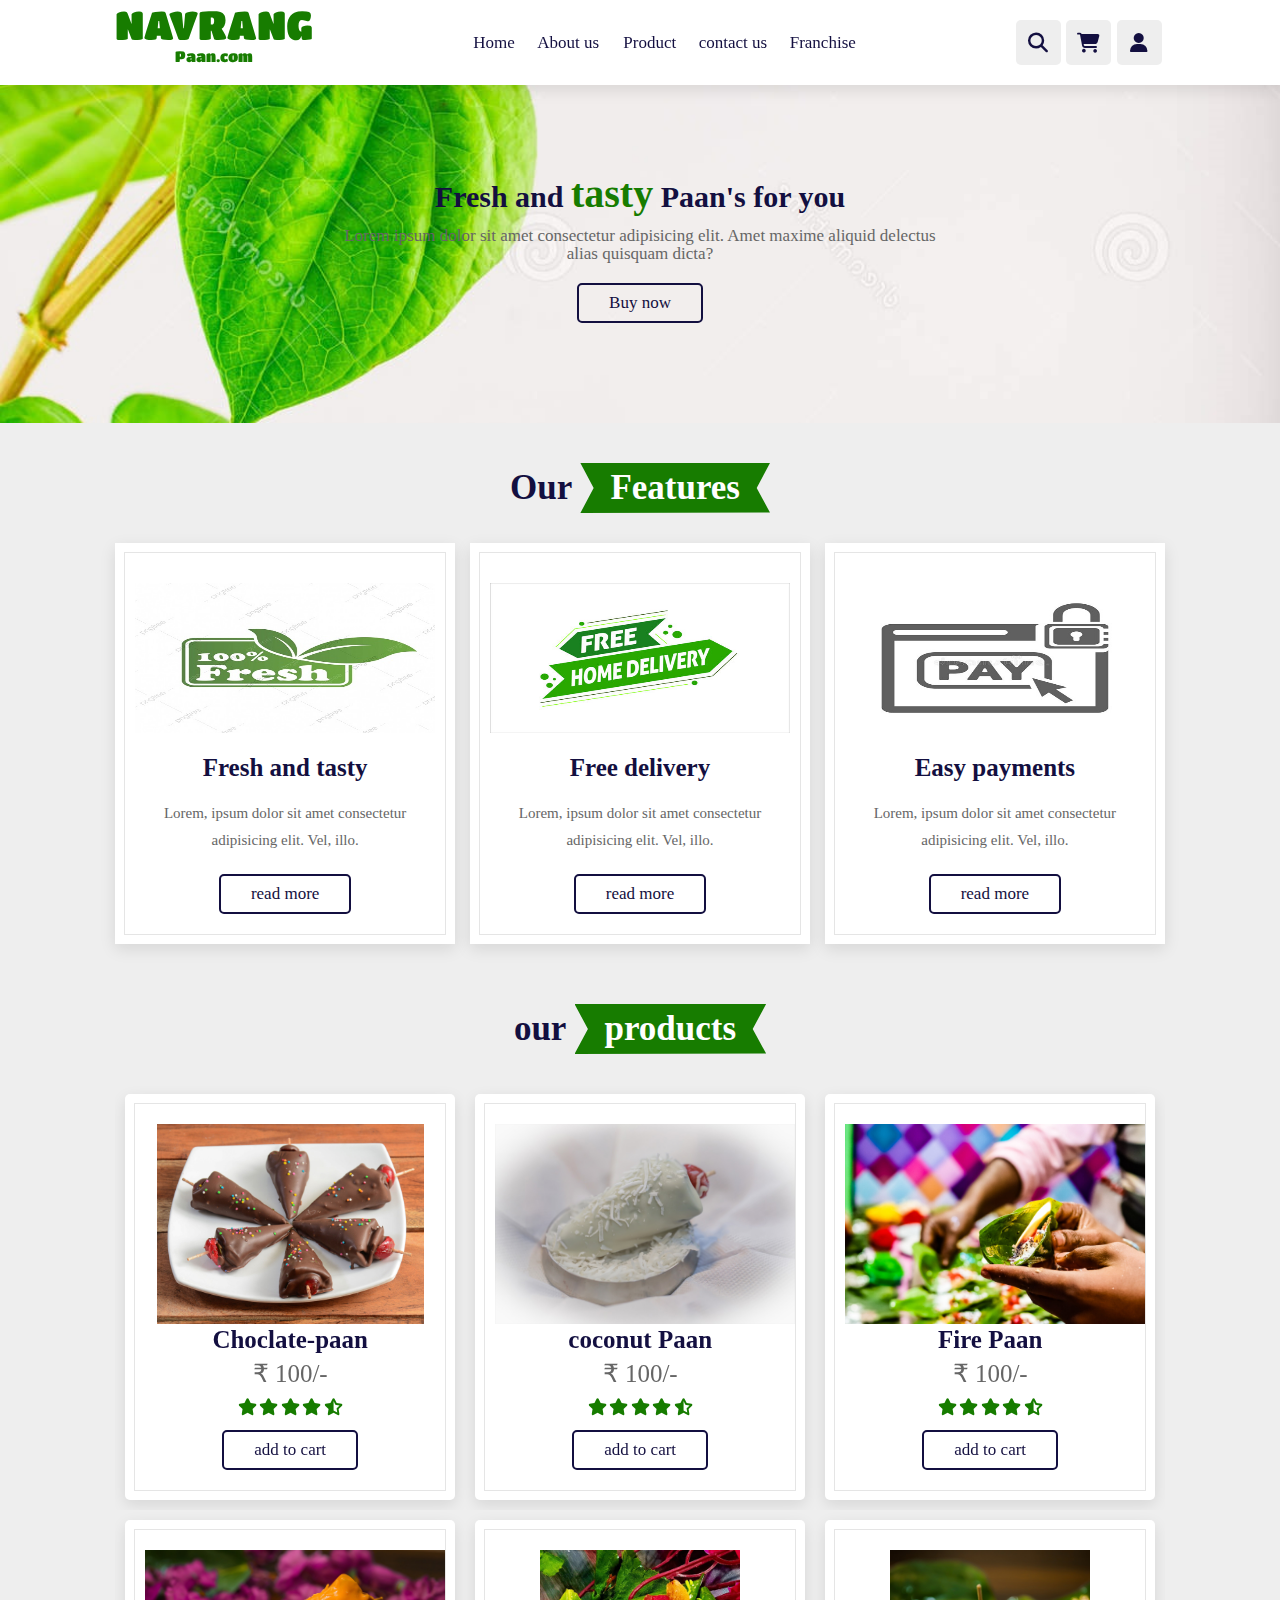
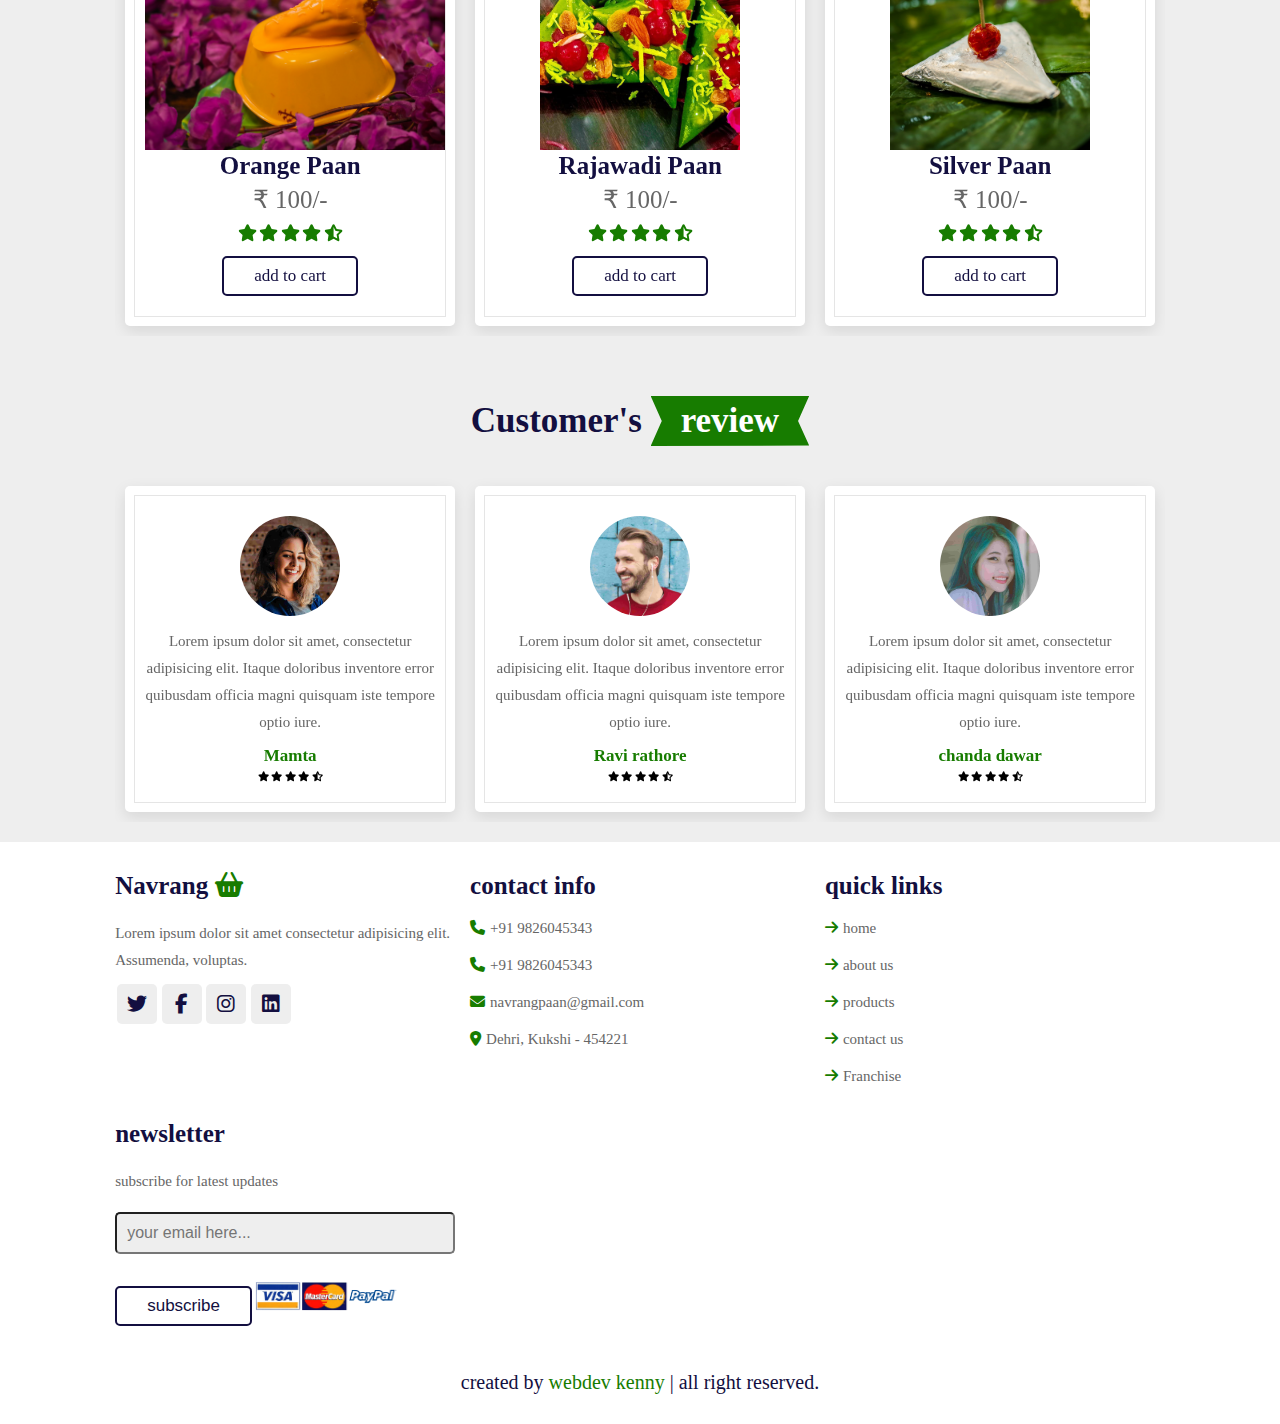
<file: index.html>
<!DOCTYPE html>
<html lang="en">

<head>
    <meta charset="UTF-8">
    <meta http-equiv="X-UA-Compatible" content="IE=edge">
    <meta name="viewport" content="width=device-width, initial-scale=1.0">
    <title>Navrang</title>

    <!-- swiper js link  -->
    <link rel="stylesheet" href="https://cdn.jsdelivr.net/npm/swiper@8/swiper-bundle.min.css" />

    <!-- font awesome link -->
    <link rel="stylesheet" href="https://cdnjs.cloudflare.com/ajax/libs/font-awesome/6.3.0/css/all.min.css" />

    <!-- main css link -->
    <link rel="stylesheet" href="navrang/css/style.css">
</head>

<body>
    <!-- header start -->

    <header class="header">

        <!-- <a href="#" class="logo"><img src="img/logo.png" alt=""></a> -->
        <a href="#" class="logo">
            <h3>NAVRANG</h3>
            <p>Paan.com</p>
        </a>

        <nav class="navbar">
            <a href="#home">Home</a>
            <a href="#home">About us </a>
            <a href="#products">Product</a>
            <a href="#footer">contact us</a>
            <a href="#home">Franchise</a>

        </nav>

        <div class="icons">
            <div class="fas fa-bars" id="menu-btn"></div>
            <div class="fas fa-search" id="search-btn"></div>
            <div class="fas fa-shopping-cart" id="cart-btn"></div>
            <div class="fas fa-user" id="login-btn"></div>
        </div>

        <form action="" class="search-form">
            <input type="search" id="search-box" placeholder="search here...">
            <label for="search-box" class="fas fa-search"></label>
        </form>

        <div class="shopping-cart">
            <div class="box">
                <i class="fas fa-trash"></i>
                <img src="navrang/img/products/silverpan.png" alt="">
                <div class="content">
                    <h3>Masala Paan</h3>
                    <span class="price">$25/-</span>
                    <span class="quantity">qty : 1</span>
                </div>
            </div>
            <div class="box">
                <i class="fas fa-trash"></i>
                <img src="navrang/img/products/orange-paan.jpg" alt="">
                <div class="content">
                    <h3>Sada Paan</h3>
                    <span class="price">$30/-</span>
                    <span class="quantity">qty : 1</span>
                </div>
            </div>
            <div class="box">
                <i class="fas fa-trash"></i>
                <img src="navrang/img/products/strawberry-paan.jpg" alt="">
                <div class="content">
                    <h3>Tobaco Paan</h3>
                    <span class="price">$35/-</span>
                    <span class="quantity">qty : 1</span>
                </div>
            </div>
            <div class="total">Total : $90/ -</div>
            <a href="#" class="btn">checkout</a>
        </div>

        <form action="" class="login-form">
            <h3>Login now</h3>
            <input type="email" placeholder="your email" class="box">
            <input type="password" placeholder="your password" class="box">
            <p>Forget your password <a href="#">click here</a></p>
            <p>Don't have an account <a href="#">create now</a></p>

            <input type="submit" value="Login now" class="btn">
        </form>

    </header>
    <!-- header end -->



    <!-- home section start -->

    <section class="home" id="home">

        <div class="content">
            <h3>Fresh and <span>tasty</span> Paan's for you</h3>
            <p>Lorem ipsum dolor sit amet consectetur adipisicing elit. Amet maxime aliquid delectus alias quisquam
                dicta?</p>
            <a href="#" class="btn">Buy now</a>
        </div>


    </section>
    <!-- home section end -->

    <!-- features section start -->

    <section class="features" id="features">
        <h1 class="heading"> Our <span>Features</span></h1>

        <div class="box-container">

            <div class="box">
                <img src="navrang/img/cart/fresh.jpg" alt="" width="300px">
                <h3>Fresh and tasty</h3>
                <p>Lorem, ipsum dolor sit amet consectetur adipisicing elit. Vel, illo. </p>
                <a href="#" class="btn"> read more</a>
            </div>

            <div class="box">
                <img src="navrang/img/cart/free delevery.jpg" alt="" width="300px">
                <h3>Free delivery</h3>
                <p>Lorem, ipsum dolor sit amet consectetur adipisicing elit. Vel, illo. </p>
                <a href="#" class="btn"> read more</a>
            </div>

            <div class="box">
                <img src="navrang/img/cart/payment.jpg" alt="" width="300px">
                <h3>Easy payments</h3>
                <p>Lorem, ipsum dolor sit amet consectetur adipisicing elit. Vel, illo. </p>
                <a href="#" class="btn"> read more</a>
            </div>
        </div>
    </section>

    <!-- features section end -->


    <!-- Product section starts  -->

    <section class="products" id="products">
        <h1 class="heading">our <span>products</span></h1>
        <div class="swiper mySwiper product-slider">
            <div class="swiper-wrapper">
                <div class="swiper-slide box">
                    <img src="navrang/img/products/Choclate-paan.jpeg" alt="">
                    <h3>Choclate-paan </h3>
                    <div class="price"> &#8377; 100/-</div>
                    <div class="stars">
                        <i class="fas fa-star"></i>
                        <i class="fas fa-star"></i>
                        <i class="fas fa-star"></i>
                        <i class="fas fa-star"></i>
                        <i class="fas fa-star-half-alt"></i>
                    </div>
                    <a href="#" class="btn">add to cart</a>
                </div>

                <div class="swiper-slide box">
                    <img src="navrang/img/products/coconut-paan.jpg" alt="">
                    <h3>coconut Paan</h3>
                    <div class="price"> &#8377; 100/-</div>
                    <div class="stars">
                        <i class="fas fa-star"></i>
                        <i class="fas fa-star"></i>
                        <i class="fas fa-star"></i>
                        <i class="fas fa-star"></i>
                        <i class="fas fa-star-half-alt"></i>
                    </div>
                    <a href="#" class="btn">add to cart</a>
                </div>

                <div class="swiper-slide box">
                    <img src="navrang/img/products/Fire-paan.jpeg" alt="">
                    <h3>Fire Paan</h3>
                    <div class="price"> &#8377; 100/-</div>
                    <div class="stars">
                        <i class="fas fa-star"></i>
                        <i class="fas fa-star"></i>
                        <i class="fas fa-star"></i>
                        <i class="fas fa-star"></i>
                        <i class="fas fa-star-half-alt"></i>
                    </div>
                    <a href="#" class="btn">add to cart</a>
                </div>

                <div class="swiper-slide box">
                    <img src="navrang/img/products/Ice-paan.jpeg" alt="">
                    <h3>Ice Paan</h3>
                    <div class="price"> &#8377; 100/-</div>
                    <div class="stars">
                        <i class="fas fa-star"></i>
                        <i class="fas fa-star"></i>
                        <i class="fas fa-star"></i>
                        <i class="fas fa-star"></i>
                        <i class="fas fa-star-half-alt"></i>
                    </div>
                    <a href="#" class="btn">add to cart</a>
                </div>

                <div class="swiper-slide box">
                    <img src="navrang/img/products/mango-paan.jpg" alt="">
                    <h3>Mango Paan</h3>
                    <div class="price">&#8377; 100/-</div>
                    <div class="stars">
                        <i class="fas fa-star"></i>
                        <i class="fas fa-star"></i>
                        <i class="fas fa-star"></i>
                        <i class="fas fa-star"></i>
                        <i class="fas fa-star-half-alt"></i>
                    </div>
                    <a href="#" class="btn">add to cart</a>
                </div>

                <div class="swiper-slide box">
                    <img src="navrang/img/products/Masala-paan.jpeg" alt="">
                    <h3>Masala Paan</h3>
                    <div class="price"> &#8377; 100/-</div>
                    <div class="stars">
                        <i class="fas fa-star"></i>
                        <i class="fas fa-star"></i>
                        <i class="fas fa-star"></i>
                        <i class="fas fa-star"></i>
                        <i class="fas fa-star-half-alt"></i>
                    </div>
                    <a href="#" class="btn">add to cart</a>
                </div>

            </div>
        </div>

        <div class="swiper mySwiper product-slider">
            <div class="swiper-wrapper">
                <div class="swiper-slide box">
                    <img src="navrang/img/products/orange-paan.jpg" alt="">
                    <h3>Orange Paan</h3>
                    <div class="price"> &#8377; 100/-</div>
                    <div class="stars">
                        <i class="fas fa-star"></i>
                        <i class="fas fa-star"></i>
                        <i class="fas fa-star"></i>
                        <i class="fas fa-star"></i>
                        <i class="fas fa-star-half-alt"></i>
                    </div>
                    <a href="#" class="btn">add to cart</a>
                </div>

                <div class="swiper-slide box">
                    <img src="navrang/img/products/rajawadi-paan.png" alt="">
                    <h3>Rajawadi Paan</h3>
                    <div class="price"> &#8377; 100/-</div>
                    <div class="stars">
                        <i class="fas fa-star"></i>
                        <i class="fas fa-star"></i>
                        <i class="fas fa-star"></i>
                        <i class="fas fa-star"></i>
                        <i class="fas fa-star-half-alt"></i>
                    </div>
                    <a href="#" class="btn">add to cart</a>
                </div>

                <div class="swiper-slide box">
                    <img src="navrang/img/products/silverpan.png" alt="">
                    <h3>Silver Paan</h3>
                    <div class="price"> &#8377; 100/-</div>
                    <div class="stars">
                        <i class="fas fa-star"></i>
                        <i class="fas fa-star"></i>
                        <i class="fas fa-star"></i>
                        <i class="fas fa-star"></i>
                        <i class="fas fa-star-half-alt"></i>
                    </div>
                    <a href="#" class="btn">add to cart</a>
                </div>

                <div class="swiper-slide box">
                    <img src="navrang/img/products/strawberry-paan.jpg" alt="">
                    <h3>Strawberry Paan</h3>
                    <div class="price"> &#8377; 100/-</div>
                    <div class="stars">
                        <i class="fas fa-star"></i>
                        <i class="fas fa-star"></i>
                        <i class="fas fa-star"></i>
                        <i class="fas fa-star"></i>
                        <i class="fas fa-star-half-alt"></i>
                    </div>
                    <a href="#" class="btn">add to cart</a>
                </div>

                <div class="swiper-slide box">
                    <img src="navrang/img/products/mix-flavour-paan.jpg" alt="">
                    <h3>Mix Paan</h3>
                    <div class="price"> &#8377; 100/-</div>
                    <div class="stars">
                        <i class="fas fa-star"></i>
                        <i class="fas fa-star"></i>
                        <i class="fas fa-star"></i>
                        <i class="fas fa-star"></i>
                        <i class="fas fa-star-half-alt"></i>
                    </div>
                    <a href="#" class="btn">add to cart</a>
                </div>

                <div class="swiper-slide box">
                    <img src="navrang/img/products/mix-flavour-paan2.jpg" alt="">
                    <h3>Tiranga kulfi Paan</h3>
                    <div class="price"> &#8377; 100/-</div>
                    <div class="stars">
                        <i class="fas fa-star"></i>
                        <i class="fas fa-star"></i>
                        <i class="fas fa-star"></i>
                        <i class="fas fa-star"></i>
                        <i class="fas fa-star-half-alt"></i>
                    </div>
                    <a href="#" class="btn">add to cart</a>
                </div>

            </div>
        </div>

    </section>


    <!-- Product section ends  -->

    <!-- Review section start -->
    <section class="review" id="review">
        <h1 class="heading">Customer's <span>review</span></h1>
        <div class="swiper review-slider">

            <div class="swiper-wrapper">
                <div class=" swiper-slide box">
                    <img src="navrang/img/products/pic1.jpg" alt="">
                    <p> Lorem ipsum dolor sit amet, consectetur adipisicing elit. Itaque doloribus inventore error
                        quibusdam officia magni quisquam iste tempore optio iure. </p>
                    <h3>Mamta </h3>
                    <div class="starts">

                        <i class="fas fa-star"></i>
                        <i class="fas fa-star"></i>
                        <i class="fas fa-star"></i>
                        <i class="fas fa-star"></i>
                        <i class="fas fa-star-half-alt"></i>
                    </div>
                </div>

                <div class=" swiper-slide box">
                    <img src="navrang/img/products/pic2.jpg" alt="">
                    <p> Lorem ipsum dolor sit amet, consectetur adipisicing elit. Itaque doloribus inventore error
                        quibusdam officia magni quisquam iste tempore optio iure. </p>
                    <h3>Ravi rathore </h3>
                    <div class="starts">

                        <i class="fas fa-star"></i>
                        <i class="fas fa-star"></i>
                        <i class="fas fa-star"></i>
                        <i class="fas fa-star"></i>
                        <i class="fas fa-star-half-alt"></i>
                    </div>
                </div>
                <div class=" swiper-slide box">
                    <img src="navrang/img/products/pic3.jpg"" alt="">
                    <p> Lorem ipsum dolor sit amet, consectetur adipisicing elit. Itaque doloribus inventore error
                        quibusdam officia magni quisquam iste tempore optio iure. </p>
                    <h3>chanda dawar </h3>
                    <div class="starts">

                        <i class="fas fa-star"></i>
                        <i class="fas fa-star"></i>
                        <i class="fas fa-star"></i>
                        <i class="fas fa-star"></i>
                        <i class="fas fa-star-half-alt"></i>
                    </div>
                </div>
                <div class=" swiper-slide box">
                    <img src="navrang/img/products/pic4.jpg"" alt="">
                    <p> Lorem ipsum dolor sit amet, consectetur adipisicing elit. Itaque doloribus inventore error
                        quibusdam officia magni quisquam iste tempore optio iure. </p>
                    <h3>Rahul dodve </h3>
                    <div class="starts">

                        <i class="fas fa-star"></i>
                        <i class="fas fa-star"></i>
                        <i class="fas fa-star"></i>
                        <i class="fas fa-star"></i>
                        <i class="fas fa-star-half-alt"></i>
                    </div>
                </div>
                <div class=" swiper-slide box">
                    <img src="navrang/img/products/pic3.jpg" alt="">
                    <p> Lorem ipsum dolor sit amet, consectetur adipisicing elit. Itaque doloribus inventore error
                        quibusdam officia magni quisquam iste tempore optio iure. </p>
                    <h3>Pawan norge </h3>
                    <div class="starts">

                        <i class="fas fa-star"></i>
                        <i class="fas fa-star"></i>
                        <i class="fas fa-star"></i>
                        <i class="fas fa-star"></i>
                        <i class="fas fa-star-half-alt"></i>
                    </div>
                </div>
            </div>
       </div>
    </section>

    <!-- Review section ends -->

    <!-- footer section starts  -->

    <section class="footer" id="footer">
        <div class="box-container">
            <div class="box">
                <h3>Navrang <i class="fas fa-shopping-basket"></i></h3>
                <p>Lorem ipsum dolor sit amet consectetur adipisicing elit. Assumenda, voluptas.</p>
                <div class="share">
                    <a href="#" class="fab fa-twitter"></a>
                    <a href="#" class="fab fa-facebook-f"></a>
                    <a href="#" class="fab fa-instagram"></a>
                    <a href="#" class="fab fa-linkedin"></a>
                </div>
            </div>

            <div class="box">
                <h3>contact info</h3>
                <a href="#" class="links"><i class="fas fa-phone"></i>+91 9826045343</a>
                <a href="#" class="links"><i class="fas fa-phone"></i>+91 9826045343</a>
                <a href="#" class="links"><i class="fas fa-envelope"></i>navrangpaan@gmail.com</a>
                <a href="#" class="links"><i class="fas fa-map-marker-alt"></i>Dehri, Kukshi - 454221</a>
            </div>

            <div class="box">
                <h3>quick links</h3>
                <a href="#" class="links"><i class="fas fa-arrow-right"></i>home</a>
                <a href="#" class="links"><i class="fas fa-arrow-right"></i>about us</a>
                <a href="#" class="links"><i class="fas fa-arrow-right"></i>products</a>
                <a href="#" class="links"><i class="fas fa-arrow-right"></i>contact us</a>
                <a href="#" class="links"><i class="fas fa-arrow-right"></i>Franchise</a>
            </div>

            <div class="box">
                <h3>newsletter</h3>
                <p>subscribe for latest updates</p>
                <input type="email" placeholder="your email here..." class="email">
                <input type="submit" value="subscribe" class="btn">
                <img src="navrang/img/payment1.png" class="payment-img" alt="">
            </div>
        </div>

        <div class="credit">created by <span>webdev kenny</span> | all right reserved.</div>

    </section>

    <!-- footer section ends  -->

    <!-- swiper js file  -->
    <script src="https://cdn.jsdelivr.net/npm/swiper@8/swiper-bundle.min.js"></script>

    <!-- custom js file  -->
    <script src="navrang/js/script.js"></script>
</body>

</html>
</file>
<file: navrang/css/style.css>
@import url('https://fonts.googleapis.com/css2?family=Titan+One&display=swap');

:root {
    --orange: #177c00;
    --black: #130f40;
    --light-color: #666;
    --box-shadow: 0 .5rem 1.5rem rgba(0, 0, 0, .1);
    --border: 0 .5rem 1rem rgba(0, 0, 0, .1);
    --outline: .1rem solid rgba(0, 0, 0, .1);
    --outline-hover: .2rem solid var(--black);
}


* {
    margin: 0;
    padding: 0;
    box-sizing: border-box;
    text-decoration: none;
    text-orientation: capitalize;
    transition: all .2s linear;
}


html {
    font-size: 62.5%;
    overflow-x: hidden;
    scroll-behavior: smooth;
    scroll-padding-top: 7rem;
}

body {
    background: #eee;
}

section {
    padding: 2rem 9%;
}

.heading {
    text-align: center;
    padding: 2rem 0;
    padding-bottom: 3rem;
    font-size: 3.5rem;
    color: var(--black);
}

.heading span {
    background: var(--orange);
    color: #fff;
    display: inline-block;
    padding: .5rem 3rem;
    clip-path: polygon(100% 0, 93% 50%, 100% 99%, 0% 100%, 7% 50%, 0% 0%);
}

.btn {
    margin-top: 1rem;
    display: inline-block;
    padding: .8rem 3rem;
    font-size: 1.7rem;
    border-radius: .5rem;
    border: .2rem solid var(--black);
    color: var(--black);
    cursor: pointer;
    background: none;
}

.btn:hover {
    background: var(--orange);
    color: #fff;
}

.header {

    position: fixed;
    top: 0;
    left: 0;
    right: 0;
    z-index: 1000;
    display: flex;
    align-items: center;
    justify-content: space-between;
    padding: 2rem 9%;
    background: #fff;
    box-shadow: var(--box-shadow);
}

/* .header .logo {
    font-size: 2.5rem;
    font-weight: bold;
    color: var(--black);
} */

.header a h3 {
    font-family: 'Titan One', cursive;
    font-weight: normal;
    color: var(--orange);
    font-size: 4rem;
    margin-top: -2rem;
}

.header a p {
    font-family: 'Titan One', cursive;
    font-weight: normal;
    /* color: var(--black); */
    color: var(--orange);
    font-size: 1.5rem;
    text-align: center;
}

/* .header a img {
    width: 200px;
} */

.header .navbar a {
    font-size: 1.7rem;
    margin: 0 1rem;
    color: var(--black)
}

.header .navbar a:hover {
    color: var(--orange);
}

.header .icons div {
    height: 4.5rem;
    width: 4.5rem;
    line-height: 4.5rem;
    border-radius: .5rem;
    background: #eee;
    color: var(--black);
    cursor: pointer;
    font-size: 2rem;
    margin-right: .3rem;
    text-align: center;
}

.header .icons div:hover {

    background: var(--orange);
    color: #fff;
}

#menu-btn {
    display: none;
}

.header .search-form {
    position: absolute;
    top: 110%;
    right: -110%;
    width: 50rem;
    height: 5rem;
    background: #fff;
    border-radius: .5rem;
    overflow: hidden;
    display: flex;
    align-items: center;
    box-shadow: var(--box-shadow);
}

.header .search-form.active {
    right: 2rem;
    transition: .4s linear;
}

.header .search-form input {
    height: 100%;
    width: 100%;
    background: none;
    text-transform: none;
    font-size: 1.6rem;
    color: var(--black);
    padding: 0 4.5rem 0 2rem;
}

.header .search-form label {
    /* position: relative; */
    font-size: 2.2rem;
    margin-left: -40px;
    padding-right: 1.5rem;
    color: var(--black);
    cursor: pointer;
}

.header .search-form label:hover {
    color: var(--orange);
}


.header .shopping-cart {
    position: absolute;
    top: 110%;
    /* right: 2rem; */
    right: -110%;
    padding: 1rem;
    border-radius: .5rem;
    box-shadow: var(--box-shadow);
    width: 35rem;
    background: #fff;
}

.header .shopping-cart.active {
    right: 2rem;
    transition: .4s linear;
}

.header .shopping-cart .box {
    display: flex;
    align-items: center;
    gap: 1rem;
    position: relative;
    margin: 1rem 0;
}

.header .shopping-cart .box img {
    height: 10rem;
}

.header .shopping-cart .box .fa-trash {
    font-size: 2rem;
    position: absolute;
    top: 50%;
    right: 2rem;
    cursor: pointer;
    color: var(--light-color);
    transform: translateY(-50%);
}

.header .shopping-cart .box .fa-trash:hover {
    color: var(--orange);
}

.header .shopping-cart .box .content h3 {
    color: var(--black);
    font-size: 1.7rem;
    padding-bottom: 1rem;
}

.header .shopping-cart .box .content span {
    color: var(--light-color);
    font-size: 1.6rem;
}

.header .shopping-cart .box .content .quantity {
    padding-left: 1rem;
}

.header .shopping-cart .total {
    font-size: 2.5rem;
    padding: 1rem 0;
    text-align: center;
    color: var(--black);
}

.header .shopping-cart .btn {
    display: block;
    text-align: center;
    margin: 1rem;
}

.header .login-form {
    position: absolute;
    top: 110%;
    right: -110rem;
    width: 30rem;
    box-shadow: var(--box-shadow);
    padding: 2rem;
    border-radius: .5rem;
    background: #fff;
    text-align: center;

}

.header .login-form.active {
    right: 2rem;
    transition: .4s linear;
}


.header .login-form h3 {
    font-size: 2.5rem;
    text-transform: uppercase;
    color: var(--black);
}

.header .login-form .box {
    width: 100%;
    margin: .7rem 0;
    background: #fff;
    border-radius: .5rem;
    padding: 1rem;
    font-size: 1.6rem;
    color: var(--black);
    text-transform: none;
}

.header .login-form p {
    font-size: 1.4rem;
    padding: .5rem 0;
    color: var(--light-color);
}

.header .login-form p a {
    color: var(--orange);
    text-decoration: underline;
}

.home {
    display: flex;
    align-items: center;
    justify-content: center;
    background: url(../img/cart/bg3.jpg) no-repeat;
    background-position: center;
    background-size: cover;
    padding-top: 17rem;
    padding-bottom: 10rem;


}

.home .content {
    text-align: center;
    width: 60rem;
}

.home .content h3 {
    color: var(--black);
    font-size: 3rem;
}

.home .content h3 span {
    color: var(--orange);
    font-size: 4rem;
    font-weight: bold;
}

.home .content p {
    color: var(--light-color);
    font-size: 1.7rem;
    padding: 1rem 0;
    line-height: 1.8rem;
}

.features .box-container {
    display: grid;
    grid-template-columns: repeat(auto-fit, minmax(30rem, 1fr));
    gap: 1.5rem;
}

.features .box-container .box {
    padding: 3rem 2rem;
    background: #fff;
    outline: var(--outline);
    outline-offset: -1rem;
    text-align: center;
    box-shadow: var(--box-shadow);
}

.features .box-container .box:hover {
    outline: var(--outline-hover);
    outline-offset: 0;
}

.features .box-container .box img {
    margin: 1rem 0;
    height: 15rem;
}

.features .box-container .box h3 {
    font-size: 2.5rem;
    line-height: 1.8;
    color: var(--black);

}

.features .box-container .box p {
    font-size: 1.5rem;
    line-height: 1.8;
    color: var(--light-color);
    padding: 1rem 0;
}

.products .product-slider {
    padding: 1rem;
}


.products .product-slider:first-child {
    margin-bottom: 2rem;
}

.products .product-slider .box {
    background: #fff;
    border-radius: .5rem;
    text-align: center;
    padding: 3rem 2rem;
    outline-offset: -1rem;
    outline: var(--outline);
    box-shadow: var(--box-shadow);
    transition: .2s linear;
}

.products .product-slider .box:hover {
    outline-offset: 0rem;
    outline: var(--outline-hover);
}

.products .product-slider .box img {
    height: 20rem;
}

.products .product-slider .box h3 {
    font-size: 2.5rem;
    color: var(--black);
}

.products .product-slider .box .price {
    font-size: 2.5rem;
    color: var(--light-color);
    padding: .5rem 0;
}


.products .product-slider .box .stars i {
    font-size: 1.7rem;
    color: var(--orange);
    padding: .5rem 0;
}

.review .review-slider {
    padding: 1rem;
}

.review .review-slider .box {
    background: #fff;
    border-radius: .5rem;
    text-align: center;
    padding: 3rem 2rem;
    outline-offset: -1rem;
    outline: var(--outline);
    box-shadow: var(--box-shadow);
    transition: .2s linear;
}

.review .review-slider .box:hover {
    outline: var(--outline-hover);
    outline-offset: 0rem;
}

.review .review-slider .box img {
    height: 10rem;
    width: 10rem;
    border-radius: 50%;
}

.review .review-slider .box p {
    padding: 1rem 0;
    line-height: 1.8;
    color: var(--light-color);
    font-size: 1.5rem;
}

.review .review-slider .box h3 {
    padding-bottom: .5rem;
    color: var(--black);
    font-size: 2.2rem;
}

.review .review-slider .box h3 {
    color: var(--orange);
    font-size: 1.7rem;
}


.footer {
    background: #fff;
}

.footer .box-container {
    display: grid;
    grid-template-columns: repeat(auto-fit, minmax(26rem, 1fr));
    gap: 1.5rem;
}

.footer .box-container .box h3 {
    font-size: 2.5rem;
    color: var(--black);
    padding: 1rem 0;
}

.footer .box-container .box i {
    color: var(--orange);
}

.footer .box-container .box .links {
    display: block;
    font-size: 1.5rem;
    color: var(--light-color);
    padding: 1rem 0;
}

.footer .box-container .box .links i {
    color: var(--orange);
    padding-right: .5rem;
}


.footer .box-container .box .links:hover i {
    padding-right: 2rem;
}



.footer .box-container .box p {
    line-height: 1.8;
    font-size: 1.5rem;
    color: var(--light-color);
    padding: 1rem 0;
}

.footer .box-container .box .share a {
    height: 4rem;
    width: 4rem;
    line-height: 4rem;
    border-radius: .5rem;
    font-size: 2rem;
    color: var(--black);
    margin-left: .2rem;
    background: #eee;
    text-align: center;
}


.footer .box-container .box .share a:hover {
    background: var(--orange);
    color: #fff;
}

.footer .box-container .box .email {
    width: 100%;
    margin: .7rem 0;
    padding: 1rem;
    border-radius: .5rem;
    background: #eee;
    font-size: 1.6rem;
    color: var(--black);
    text-transform: none;
}

.footer .box-container .box .payment-img {
    margin-top: 2rem;
    height: 3rem;
}

.footer .credit {
    text-align: center;
    margin-top: 2rem;
    padding: 1rem;
    padding-top: 2.5rem;
    font-size: 2rem;
    color: var(--black);
    border-top: var(--border);
}

.footer .credit span {
    color: var(--orange);
}


/* media queries */

@media(max-width:991px) {

    html {
        font-size: 55%;

    }

    .header {
        padding: 2rem;
    }

    section {
        padding: 2rem;
    }
}

@media(max-width:768px) {

    #menu-btn {
        display: inline-block;
    }

    .header .search-form {
        width: 90%;
    }

    .header .navbar {
        position: absolute;
        top: 110%;
        right: -110rem;
        width: 30rem;
        box-shadow: var(--box-shadow);
        border-radius: .5rem;
        background: #fff;
    }

    .header .navbar.active {
        right: 2rem;
        transition: .4rem linear;
    }




    .header .navbar a {
        font-size: 2rem;
        margin: 2rem 2.5rem;
        display: block;
    }
}

@media(max-width:450px) {

    html {
        font-size: 50%;

    }

    .heading {
        font-size: 2.5rem;
    }

    .footer {
        text-align: center;
    }

}
</file>
